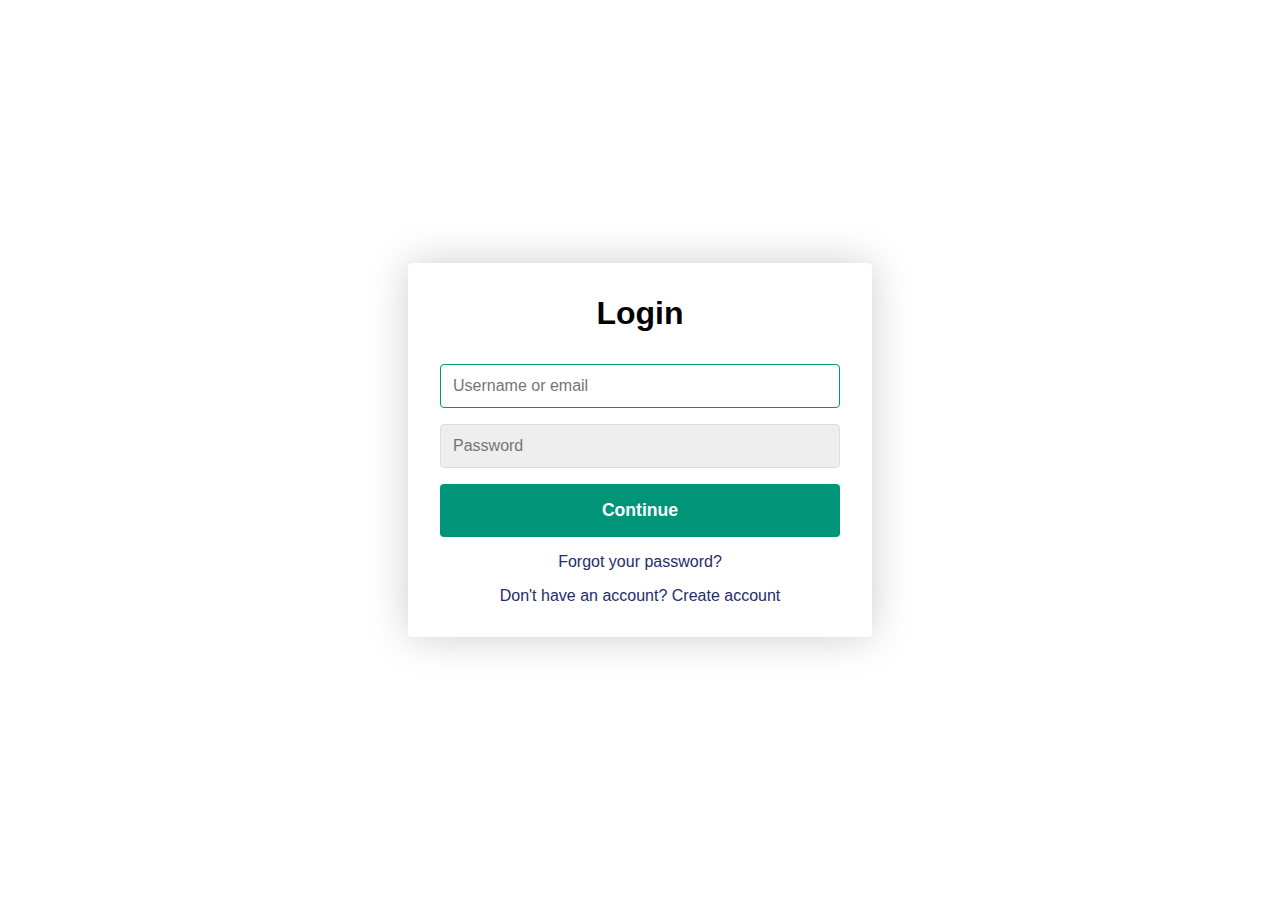
<file: index.html>
<!DOCTYPE html>
<head>
    <meta name="viewport" content="width=device-width, initial-scale=1.0">
    <meta charset="utf-8">
    <title>Login / Sign Up Form</title>
    <link rel="shortcut icon" href="/assets/favicon.ico">
    <link rel="stylesheet" href="./src/main.css">
</head>
<body>
    <div class="container">
        <form class="form" id="login">
            <h1 class="form__title">Login</h1>
            <div class="form__message form__message--error"></div>
            <div class="form__input-group">
                <input type="text" class="form__input" id="email" autofocus placeholder="Username or email">
                <div class="form__input-error-message"></div>
            </div>
            <div class="form__input-group">
                <input type="password" class="form__input" id="passwd" autofocus placeholder="Password">
                <div class="form__input-error-message"></div>
            </div>
            <button class="form__button" type="submit">Continue</button>
            <p class="form__text">
                <a href="#" class="form__link">Forgot your password?</a>
            </p>
            <p class="form__text">
                <a class="form__link" href="./" id="linkCreateAccount">Don't have an account? Create account</a>
            </p>
        </form>
        <form class="form form--hidden" id="createAccount">
            <h1 class="form__title">Create Account</h1>
            <div class="form__message form__message--error"></div>
            <div class="form__input-group">
                <input type="text" class="form__input" id="regmail" autofocus placeholder="Email Address">
                <div class="form__input-error-message"></div>
            </div>
            <div class="form__input-group">
                <input type="password" class="form__input" id="regpasswd" autofocus placeholder="Password">
                <div class="form__input-error-message"></div>
            </div>
            <div class="form__input-group">
                <input type="password" class="form__input" autofocus placeholder="Confirm password">
                <div class="form__input-error-message"></div>
            </div>
            <button class="form__button" type="submit">Continue</button>
            <p class="form__text">
                <a class="form__link" href="./" id="linkLogin">Already have an account? Sign in</a>
            </p>
        </form>
    </div>
    <script src="./src/main.js" defer></script>
</body>
</file>
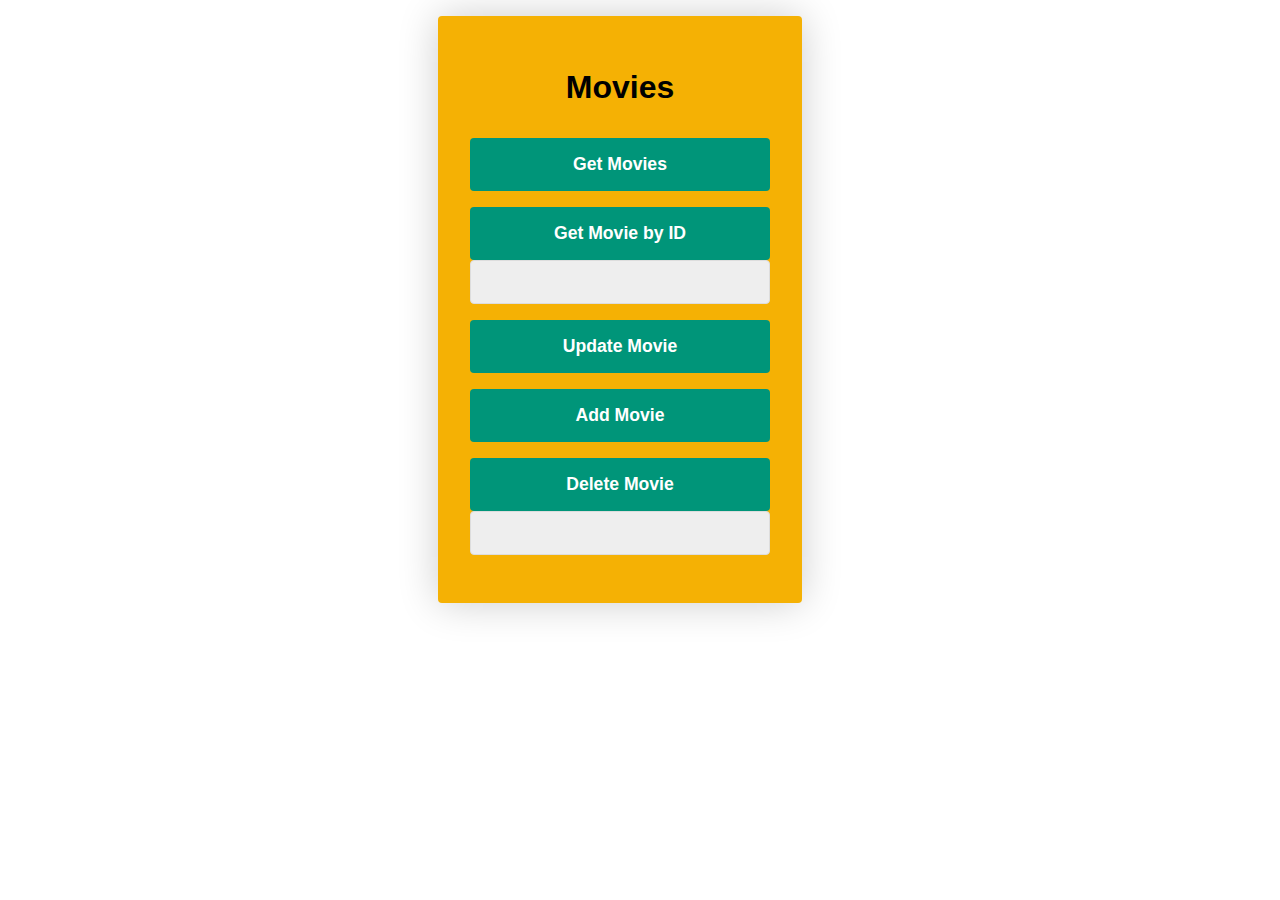
<file: movies.html>
<!DOCTYPE html>
<html lang="en">

<head>
    <meta charset="UTF-8">
    <meta http-equiv="X-UA-Compatible" content="IE=edge">
    <meta name="viewport" content="width=device-width, initial-scale=1.0">
    <title>Movies API</title>
    <link rel="stylesheet" href="./src/moviesApi.css">
    <script src="./src/movies.js" defer></script>

</head>

<body>
    <div class="container">
        <h1 class="form__title">Movies</h1>
        <div class="form__input-group">
            <button class="form__button" onclick="getMovies()" type="button">Get Movies</button>
        </div>
        <div class="form__input-group">
            <button class="form__button" onclick="getMovieByID()" type="button">Get Movie by ID</button>
            <input class="form__input" type="number" id="getId"/>
        </div>
        <div class="form__input-group">
            <button class="form__button" onclick="updateMovie()" type="button">Update Movie</button>
        </div>

        <div class="form__input-group">
            <button class="form__button" onclick="addMovie()" type="button">Add Movie</button>
        </div>
        
        <div class="form__input-group">
            <button class="form__button" onclick="deleteMovie()" type="button">Delete Movie</button>
            <input class="form__input" type="number" id="deleteId" />
        </div>
        
    </div>
    <div class="movie_container">
    <ol>


    </ol>

    </div>
</body>

</html>
</file>
<file: src/main.css>
body {
    --color-primary: #009579;
    --color-primary-dark: #007f67;
    --color-secondary: #252c6a;
    --color-error: #cc3333;
    --color-success: #4bb544;
    --border-radius: 4px;

    margin: 0;
    height: 100vh;
    display: flex;
    align-items: center;
    justify-content: center;
    font-size: 18px;
    background-size: cover;
}

.container {
    width: 400px;
    max-width: 400px;
    margin: 1rem;
    padding: 2rem;
    box-shadow: 0 0 40px rgba(0, 0, 0, 0.2);
    border-radius: var(--border-radius);
    background: #ffffff;
}

.container,
.form__input,
.form__button {
    font: 500 1rem 'Quicksand', sans-serif;
}

.form--hidden {
    display: none;
}

.form>*:first-child {
    margin-top: 0;
}

.form>*:last-child {
    margin-bottom: 0;
}

.form__title {
    margin-bottom: 2rem;
    text-align: center;
}

.form__message {
    text-align: center;
    margin-bottom: 1rem;
}

.form__message--success {
    color: var(--color-success);
}

.form__message--error {
    color: var(--color-error);
}

.form__input-group {
    margin-bottom: 1rem;
}

.form__input {
    display: block;
    width: 100%;
    padding: 0.75rem;
    box-sizing: border-box;
    border-radius: var(--border-radius);
    border: 1px solid #dddddd;
    outline: none;
    background: #eeeeee;
    transition: background 0.2s, border-color 0.2s;
}

.form__input:focus {
    border-color: var(--color-primary);
    background: #ffffff;
}

.form__input--error {
    color: var(--color-error);
    border-color: var(--color-error);
}

.form__input-error-message {
    margin-top: 0.5rem;
    font-size: 0.85rem;
    color: var(--color-error);
}

.form__button {
    width: 100%;
    padding: 1rem 2rem;
    font-weight: bold;
    font-size: 1.1rem;
    color: #ffffff;
    border: none;
    border-radius: var(--border-radius);
    outline: none;
    cursor: pointer;
    background: var(--color-primary);
}

.form__button:hover {
    background: var(--color-primary-dark);
}

.form__button:active {
    transform: scale(0.98);
}

.form__text {
    text-align: center;
}

.form__link {
    color: var(--color-secondary);
    text-decoration: none;
    cursor: pointer;
}

.form__link:hover {
    text-decoration: underline;
}

.movie_container ol {
    margin-top: 10em;
    display: flex;
    flex-wrap: wrap;
    flex-direction: row;
    float: left;
}

.movie_container li {
    margin: 1em;
    position: relative;
    background-color: #007f67;
    color: #eeeeee;
    border: 1px solid silver;
}
</file>
<file: src/moviesApi.css>
body {
    --color-primary: #009579;
    --color-primary-dark: #007f67;
    --color-secondary: #252c6a;
    --color-error: #cc3333;
    --color-success: #4bb544;
    --border-radius: 4px;

    margin: 0;
    /* height: 100vh;  */
    display: flex;
    flex-direction: row;
    align-items: center;
    justify-content: center;
    font-size: 18px;
    background-size: cover;
}

.container {
    width: 300px; 
    max-width: 400px; 
    margin: 1rem;
    padding: 2rem;
    display: flex;
    flex-direction: column;
    box-shadow: 0 0 40px rgba(0, 0, 0, 0.2);
    border-radius: var(--border-radius);
    background: #f5b104;
}

.container,
.form__input,
.form__button {
    font: 500 1rem 'Quicksand', sans-serif;
}

.form--hidden {
    display: none;
}

.form>*:first-child {
    margin-top: 0;
}

.form>*:last-child {
    margin-bottom: 0;
}

.form__title {
    margin-bottom: 2rem;
    text-align: center;
}

.form__message {
    text-align: center;
    margin-bottom: 1rem;
}

.form__input-group {
    margin-bottom: 1rem;
}

.form__input {
    display: block;
    width: 100%;
    padding: 0.75rem;
    box-sizing: border-box;
    border-radius: var(--border-radius);
    border: 1px solid #dddddd;
    outline: none;
    background: #eeeeee;
    transition: background 0.2s, border-color 0.2s;
}

.form__button {
    width: 100%;
    padding: 1rem 2rem;
    font-weight: bold;
    font-size: 1.1rem;
    color: #ffffff;
    border: none;
    border-radius: var(--border-radius);
    outline: none;
    cursor: pointer;
    background: var(--color-primary);
}

.form__button:hover {
    background: var(--color-primary-dark);
}

.form__button:active {
    transform: scale(0.98);
}

.form__text {
    text-align: center;
}

.form__link {
    color: var(--color-secondary);
    text-decoration: none;
    cursor: pointer;
}

.movie_container ol {
    margin-top: 10em;
    display: flex;
    flex-wrap: wrap;
    flex-direction: row;
    float: left;
}

.movie_container li {
    margin: 1em;
    position: relative;
    background-color: #00207f;
    color: #eeeeeec7;
    border: 1px solid silver;
}
</file>
